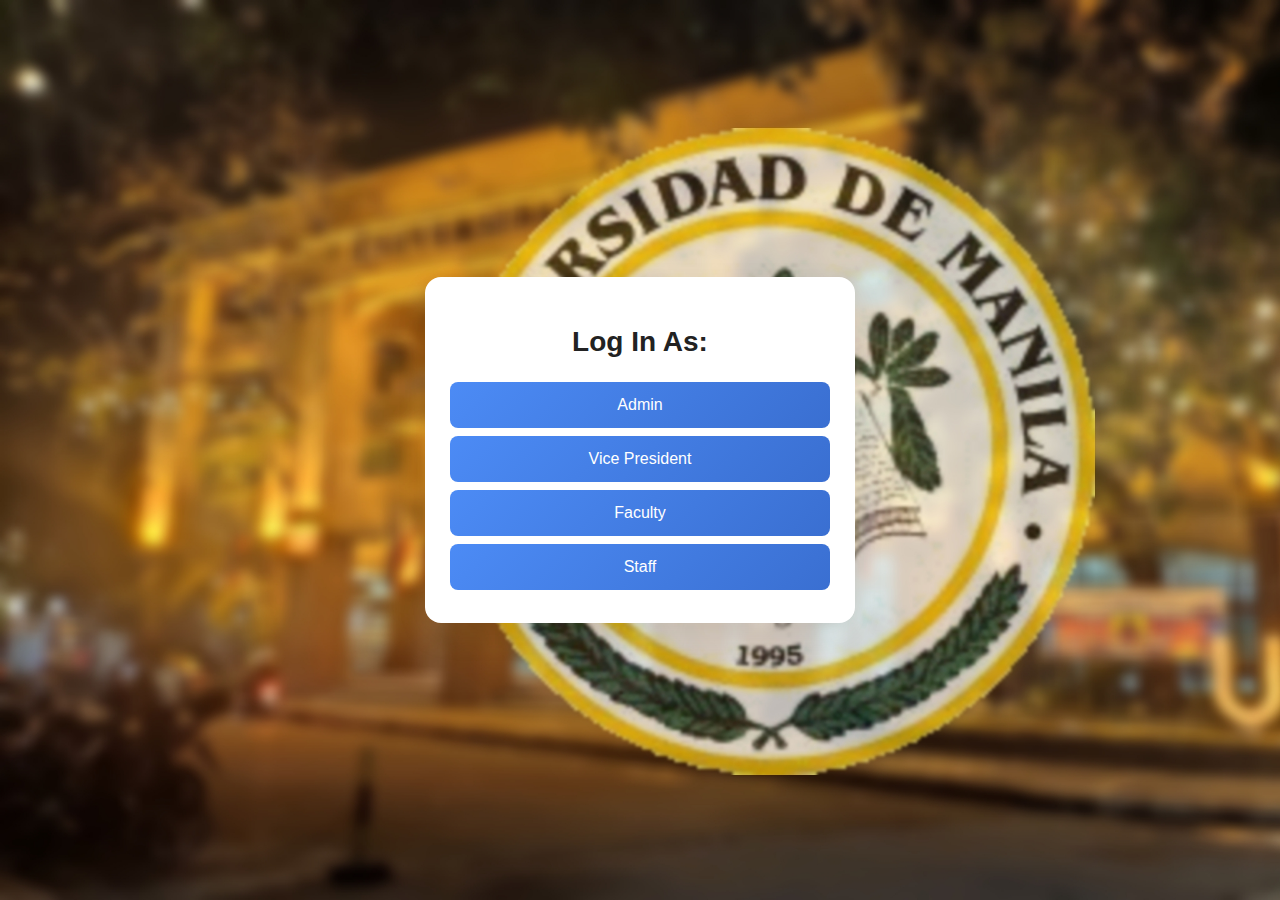
<file: index.html>
<!DOCTYPE html>
<html lang="en">

<head>
    <meta charset="UTF-8">
    <meta name="viewport" content="width=device-width, initial-scale=1" />
    <title>Select Role</title>
    <link rel="stylesheet" href="role-selection.css">
</head>

<body>
    <div class="role-selection">
        <h2>Log In As:</h2>
        <button onclick="goToLogin('Admin')">Admin</button>
        <button onclick="goToLogin('Vice President')">Vice President</button>
        <button onclick="goToLogin('Faculty')">Faculty</button>
        <button onclick="goToLogin('Staff')">Staff</button>
    </div>
    <script src="common.js"></script>
</body>

</html>
</file>
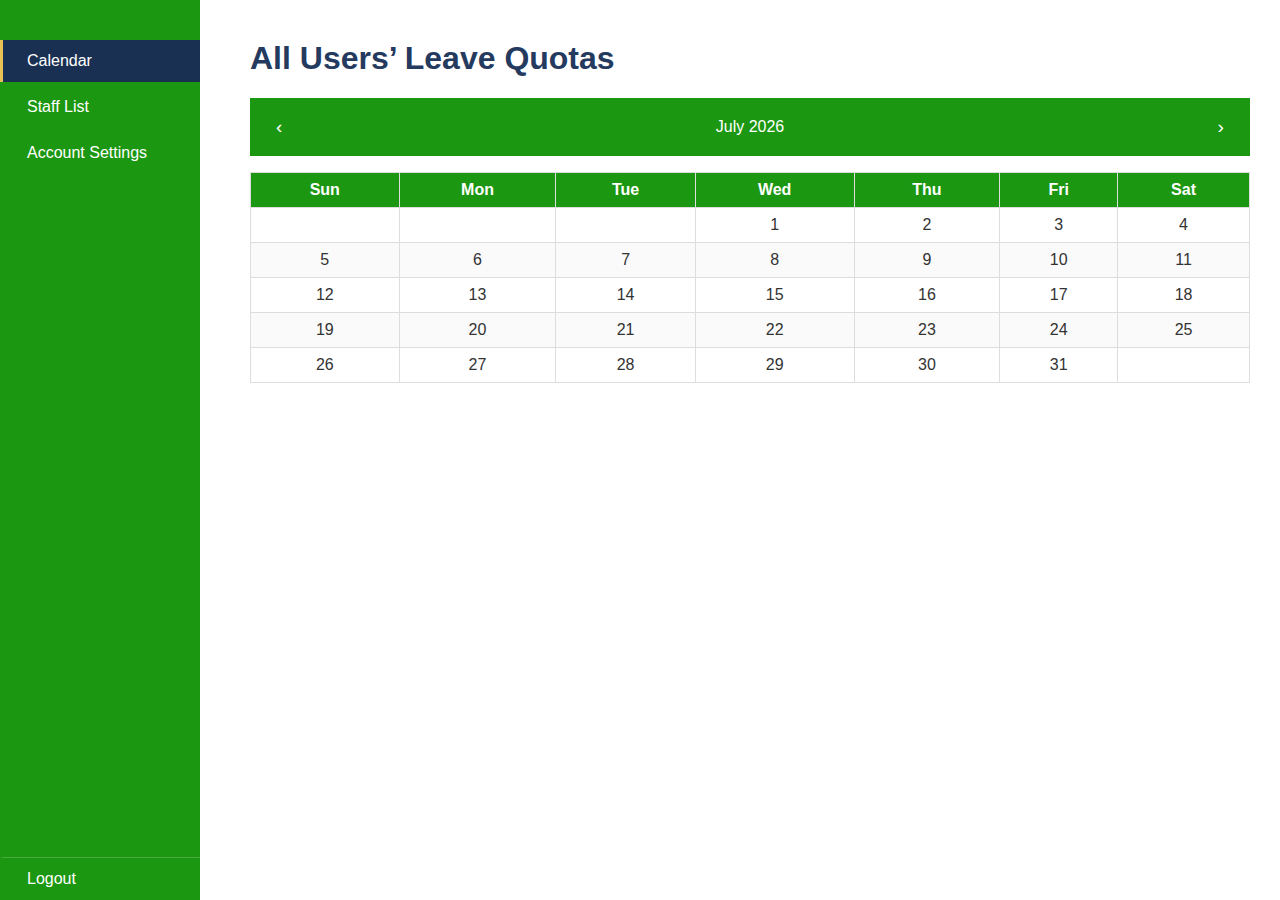
<file: admin.html>
<!DOCTYPE html>
<html lang="en">

<head>
    <meta charset="UTF-8">
    <title>Admin</title>
    <link rel="stylesheet" href="style.css">
</head>

<body>
    <div class="sidebar">
        <a href="#" onclick="showView('calendar-view'); return false;" class="active">
            Calendar
        </a>
        <a href="#" onclick="showView('staff-list-view'); return false;">
            Staff List
        </a>
        <a href="#" onclick="showView('account-view'); return false;">
            Account Settings
        </a>
        <a href="#" onclick="logout(); return false;">
            Logout
        </a>
    </div>

    <div class="main-content">
        <!-- Calendar tab -->
        <section id="calendar-view">
            <h1>All Users’ Leave Quotas</h1>

            <!-- ← ADD THIS: -->
            <div id="calendar-controls" class="calendar-header">
                <button id="prev-month">‹</button>
                <span id="calendar-title"></span>
                <button id="next-month">›</button>
            </div>

            <div id="monthly-calendar" class="leave-calendar"></div>
        </section>

        <!-- Day-detail modal -->
        <div id="day-modal" class="modal">
            <div class="modal-content">
                <span id="close-day-modal" class="close">&times;</span>
                <h2>Requests on <span id="day-date"></span></h2>
                <table class="request-table" id="day-request-table">
                    <thead>
                        <tr>
                            <th>Role</th>
                            <th>Reason</th>
                            <th>Attachment</th>
                            <th>Status</th>
                        </tr>
                    </thead>
                    <tbody>
                        <!-- populated by JS -->
                    </tbody>
                </table>
            </div>
        </div>

        <!-- Staff List tab -->
        <section id="staff-list-view" style="display:none;">
            <h1>Staff Directory</h1>
            <table class="request-table" id="staff-table">
                <thead>
                    <tr>
                        <th>ID</th>
                        <th>Name</th>
                        <th>Role</th>
                    </tr>
                </thead>
                <tbody>
                    <!-- populated by admin.js -->
                </tbody>
            </table>
        </section>

        <section id="account-view" style="display:none;">
            <div class="account-settings-card">
                <div class="account-header">
                    <div>
                        <h1 id="admin-name">Admin Name</h1>
                        <p class="employee-id">ID: <span id="admin-id">ADM••••••</span></p>
                    </div>
                    <button type="button" class="btn-edit">Edit</button>
                </div>
                <form class="account-form">
                    <div class="form-row">
                        <div class="form-group">
                            <label for="fullName">Full Name</label>
                            <input id="fullName" type="text" value="Your Name" disabled>
                        </div>
                        <div class="form-group">
                            <label for="contactNumber">Contact Number</label>
                            <input id="contactNumber" type="tel" value="(09) " disabled>
                        </div>
                    </div>
                    <div class="form-row">
                        <div class="form-group">
                            <label for="newPassword">Change Password</label>
                            <div class="password-wrapper">
                                <input id="newPassword" type="password" placeholder="••••••••" disabled>
                                <button type="button" class="eye-btn" aria-label="Show password">👁</button>
                            </div>
                        </div>
                        <div class="form-group">
                            <label for="employeeRole">Role</label>
                            <input id="employeeRole" type="text" value="Admin" disabled>
                        </div>
                    </div>
                    <div class="email-section">
                        <h2>My Email Address</h2>
                        <div class="email-item">
                            <div class="email-left">
                                <input type="checkbox" checked disabled>
                                <label>admin@example.com</label>
                            </div>
                            <span class="email-timestamp">just now</span>
                        </div>
                        <button type="button" class="add-email-btn">+ Add Email Address</button>
                    </div>
                </form>
            </div>
        </section>

    </div>



    <script src="common.js"></script>
    <script src="admin.js"></script>
</body>

</html>
</file>
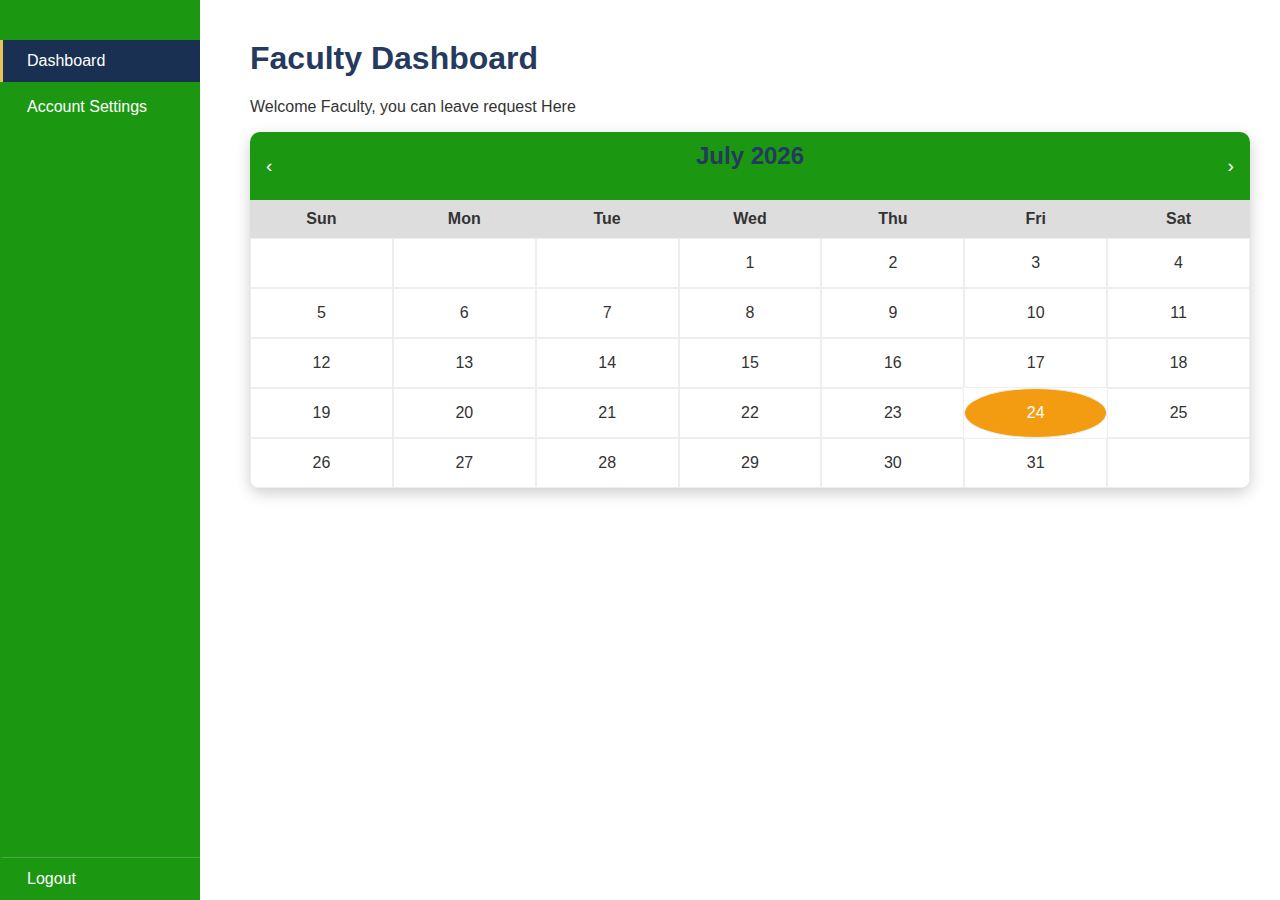
<file: faculty.html>
<!DOCTYPE html>
<html lang="en">

<head>
    <meta charset="UTF-8">
    <title>Faculty</title>
    <link rel="stylesheet" href="style.css">
</head>

<body>
    <!-- SIDEBAR -->
    <div class="sidebar">
        <a href="#" onclick="showView('dashboard-view'); return false;" class="active">
            Dashboard
        </a>
        <a href="#" onclick="showView('account-view'); return false;">
            Account Settings
        </a>
        <a href="#" onclick="logout(); return false;">
            Logout
        </a>
    </div>

    <!-- MAIN CONTENT WRAPPER -->
    <div class="main-content">
        <!-- DASHBOARD VIEW -->
        <section id="dashboard-view">
            <h1>Faculty Dashboard</h1>
            <p>Welcome Faculty, you can leave request Here</p>

            <div class="calendar">
                <div class="calendar-header">
                    <button id="prev">‹</button>
                    <h2 id="month-year"></h2>
                    <button id="next">›</button>
                </div>
                <div class="calendar-body">
                    <div class="day-names">
                        <div>Sun</div>
                        <div>Mon</div>
                        <div>Tue</div>
                        <div>Wed</div>
                        <div>Thu</div>
                        <div>Fri</div>
                        <div>Sat</div>
                    </div>
                    <div class="days" id="calendar-days"></div>
                </div>
            </div>

        </section>

        <!-- ACCOUNT SETTINGS VIEW -->
        <section id="account-view" style="display: none;">
            <div class="account-settings-card">
                <div class="account-header">
                    <div>
                        <h1>Faculty Name</h1>
                        <p class="employee-id">ID: 92••••••</p>
                    </div>
                    <button type="button" class="btn-edit">Edit</button>
                </div>

                <form class="account-form">
                    <!-- Row 1 -->
                    <div class="form-row">
                        <div class="form-group">
                            <label for="fullName">Full Name</label>
                            <input id="fullName" type="text" value="Your Full Name" disabled>
                        </div>
                        <div class="form-group">
                            <label for="contactNumber">Contact Number</label>
                            <input id="contactNumber" type="tel" value="(09) " disabled>
                        </div>
                    </div>

                    <!-- Row 2 -->
                    <div class="form-row">
                        <div class="form-group">
                            <label for="newPassword">Change Password</label>
                            <div class="password-wrapper">
                                <input id="newPassword" type="password" placeholder="••••••••" disabled />
                                <button type="button" class="eye-btn" aria-label="Show password">👁</button>
                            </div>
                        </div>

                        <div class="form-group">
                            <label for="employeeRole">Role</label>
                            <input id="employeeRole" type="text" disabled>
                        </div>
                    </div>

                    <!-- Email Section -->
                    <div class="email-section">
                        <h2>My Email Address</h2>
                        <div class="email-item">
                            <div class="email-left">
                                <input type="checkbox" checked disabled>
                                <label>faculty@gmail.com</label>
                            </div>
                            <span class="email-timestamp">1 month ago</span>
                        </div>
                        <button type="button" class="add-email-btn">+ Add Email Address</button>
                    </div>
                </form>
            </div>
        </section>
    </div>

    <div id="leave-modal" class="modal">
        <div class="modal-content">
            <span id="close-modal" class="close">&times;</span>
            <h2>Request Leave for <span id="modal-date"></span></h2>
            <form id="leave-form">
                <label for="leave-reason">Reason:</label>
                <textarea id="leave-reason" rows="3" required></textarea>
                <label for="leave-file">Attach document:</label>
                <input type="file" id="leave-file" accept=".pdf,.doc,.jpg,.png" required>
                <button type="submit" class="btn-primary">Submit</button>
            </form>
        </div>
    </div>

    <script src="faculty.js"></script>
    <script src="common.js"></script>
</body>

</html>
</file>
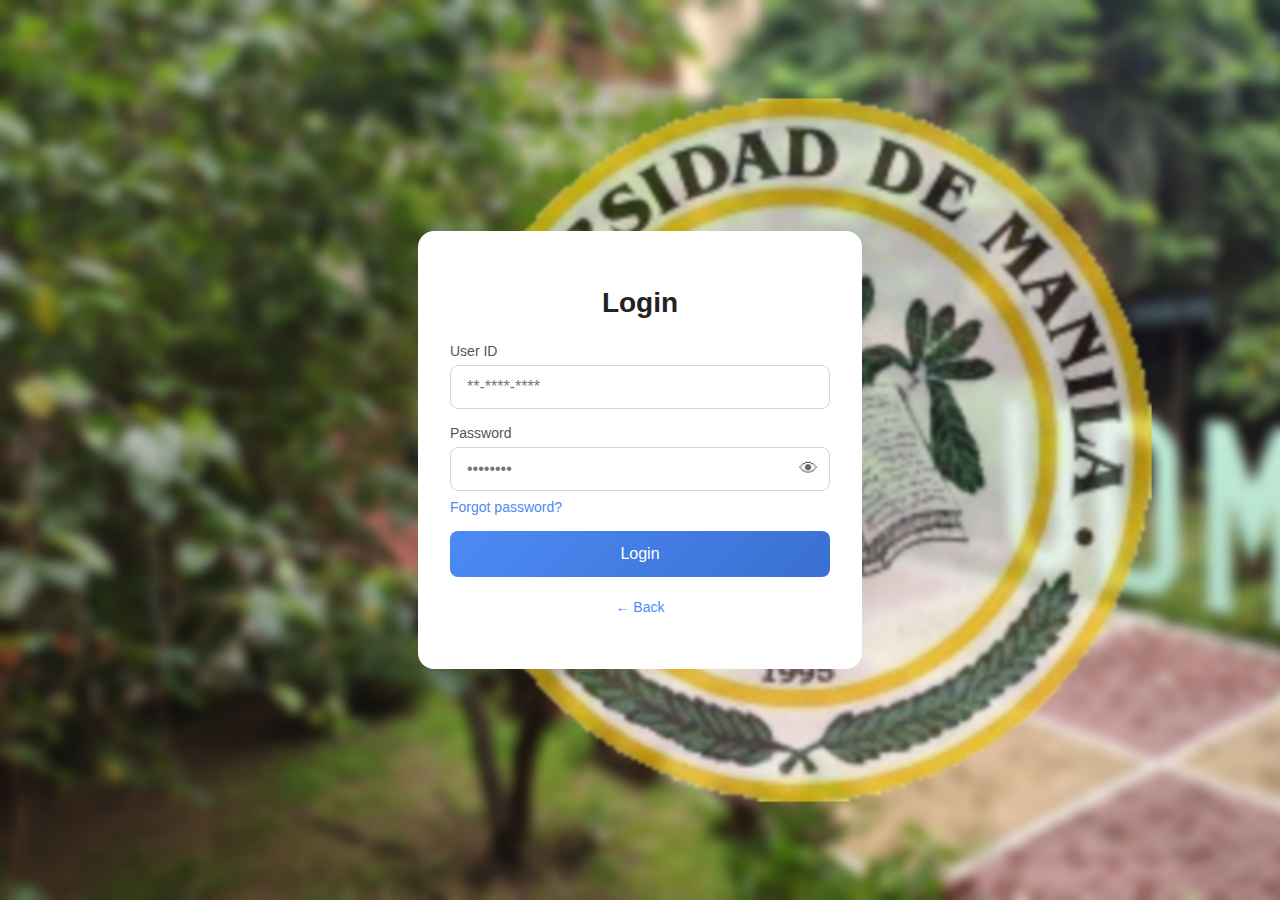
<file: login.html>
<!DOCTYPE html>
<html lang="en">

<head>
    <meta charset="UTF-8">
    <meta name="viewport" content="width=device-width, initial-scale=1" />
    <title>Login</title>
    <link rel="stylesheet" href="login.css">
</head>

<body>
    <div class="login-card">
        <h2>Login</h2>
        <form onsubmit="return login(event)">
            <div class="form-group">
                <label for="id">User ID</label>
                <input type="id" id="id" placeholder="**-****-****" required>
            </div>
            <div class="form-group">
                <label for="password">Password</label>
                <div class="password-wrapper">
                    <input type="password" id="password" placeholder="••••••••" required />
                    <button type="button" id="togglePassword" class="eye-btn" aria-label="Show password">👁</button>
                </div>
                <a href="#" class="forgot-link">Forgot password?</a>
            </div>
            <button type="submit" class="btn-primary">Login</button>
        </form>
        <button type="button" class="back-link" onclick="goBackToRoleSelect()">← Back</button>
    </div>

    <script src="common.js"></script>
</body>

</html>
</file>
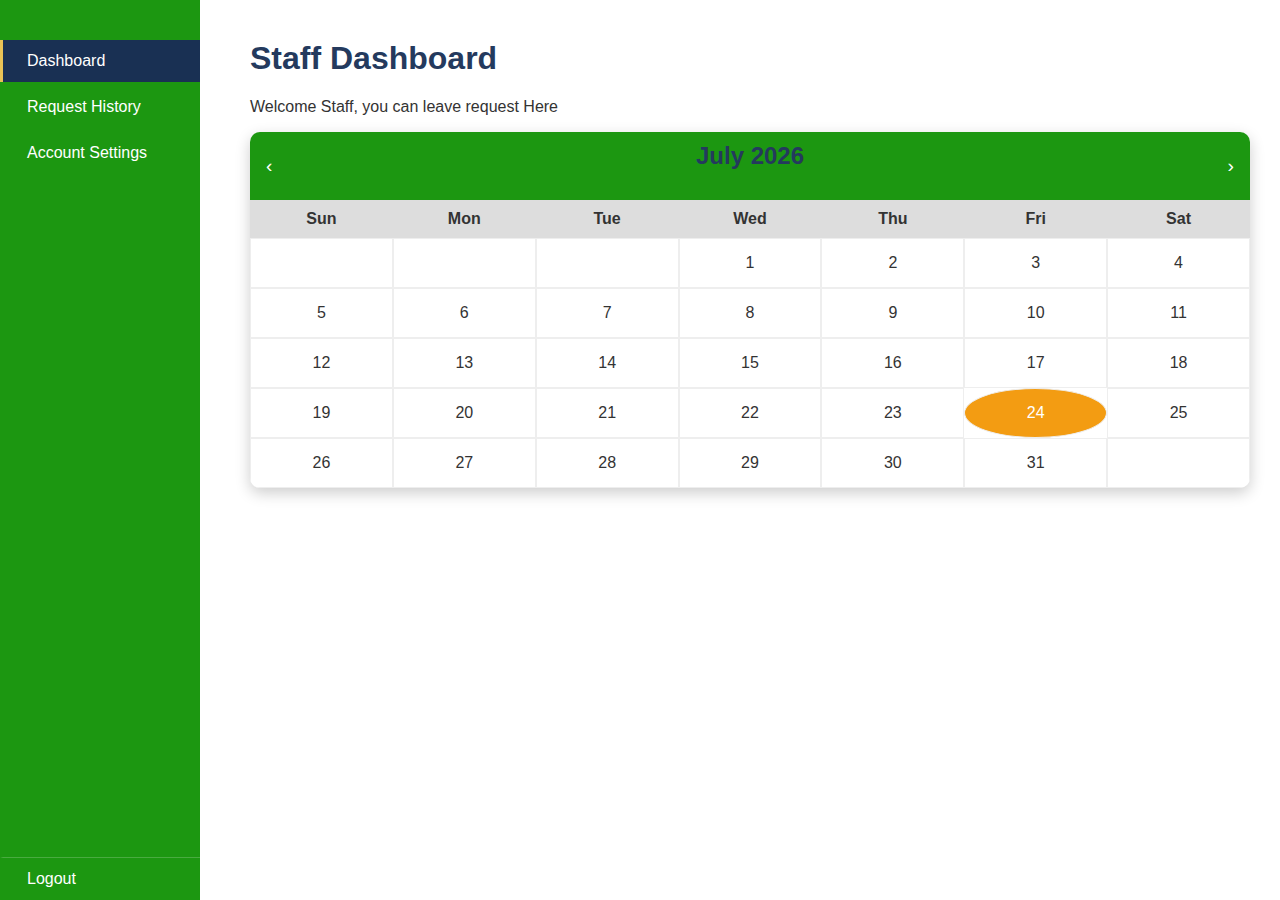
<file: staff.html>
<!DOCTYPE html>
<html lang="en">

<head>
    <meta charset="UTF-8">
    <title>Staff</title>
    <link rel="stylesheet" href="style.css">
</head>

<body>
    <!-- SIDEBAR -->
    <div class="sidebar">
        <a href="#" onclick="showView('dashboard-view'); return false;" class="active">Dashboard</a>
        <a href="#" onclick="showView('leave-view');     return false;">Request History</a>
        <a href="#" onclick="showView('account-view');   return false;">Account Settings</a>
        <a href="#" onclick="logout(); return false;">Logout</a>
    </div>

    <!-- MAIN CONTENT WRAPPER -->
    <div class="main-content">
        <!-- DASHBOARD VIEW -->
        <section id="dashboard-view">
            <h1>Staff Dashboard</h1>
            <p>Welcome Staff, you can leave request Here</p>

            <div class="calendar">
                <div class="calendar-header">
                    <button id="prev">‹</button>
                    <h2 id="month-year"></h2>
                    <button id="next">›</button>
                </div>
                <div class="calendar-body">
                    <div class="day-names">
                        <div>Sun</div>
                        <div>Mon</div>
                        <div>Tue</div>
                        <div>Wed</div>
                        <div>Thu</div>
                        <div>Fri</div>
                        <div>Sat</div>
                    </div>
                    <div class="days" id="calendar-days"></div>
                </div>
            </div>

        </section>

        <!-- LEAVE VIEW (initially hidden) -->
        <section id="leave-view" style="display: none;">
            <h1>Leave Requests</h1>
            <p>Here you can submit or view your leave requests.</p>
            <!-- TODO: put your leave‐form or list here -->
        </section>

        <!-- ACCOUNT SETTINGS VIEW (initially hidden) -->
        <section id="account-view" style="display: none;">
            <div class="account-settings-card">
                <div class="account-header">
                    <div>
                        <h1>Staff Name</h1>
                        <p class="employee-id">ID: 92••••••</p>
                    </div>
                    <button type="button" class="btn-edit">Edit</button>
                </div>
                <form class="account-form">
                    <!-- Row 1 -->
                    <div class="form-row">
                        <div class="form-group">
                            <label for="fullName">Full Name</label>
                            <input id="fullName" type="text" value="Your First Name" disabled>
                        </div>
                        <div class="form-group">
                            <label for="contactNumber">Contact Number</label>
                            <input id="contactNumber" type="tel" value="(09) " disabled>
                        </div>
                    </div>
                    <!-- Row 2 -->
                    <div class="form-row">
                        <div class="form-group">
                            <label for="newPassword">Change Password</label>
                            <div class="password-wrapper">
                                <input id="newPassword" type="password" placeholder="••••••••" disabled />
                                <button type="button" class="eye-btn" aria-label="Show password">👁</button>
                            </div>
                        </div>

                        <div class="form-group">
                            <label for="employeeRole">Role</label>
                            <input id="employeeRole" type="text" disabled>
                        </div>
                    </div>
                    <!-- Email Section -->
                    <div class="email-section">
                        <h2>My Email Address</h2>
                        <div class="email-item">
                            <div class="email-left">
                                <input type="checkbox" checked disabled>
                                <label>staff@gmail.com</label>
                            </div>
                            <span class="email-timestamp">1 month ago</span>
                        </div>
                        <button type="button" class="add-email-btn">+ Add Email Address</button>
                    </div>
                </form>
            </div>
        </section>
    </div>

    <div id="leave-modal" class="modal">
        <div class="modal-content">
            <span id="close-modal" class="close">&times;</span>
            <h2>Request Leave for <span id="modal-date"></span></h2>
            <form id="leave-form">
                <label for="leave-reason">Reason:</label>
                <textarea id="leave-reason" rows="3" required></textarea>
                <label for="leave-file">Attach document:</label>
                <input type="file" id="leave-file" accept=".pdf,.doc,.jpg,.png" required>
                <button type="submit" class="btn-primary">Submit</button>
            </form>
        </div>
    </div>

    <!-- SCRIPTS -->
    <script src="staff.js"></script>
    <script src="common.js"></script>
</body>

</html>
</file>
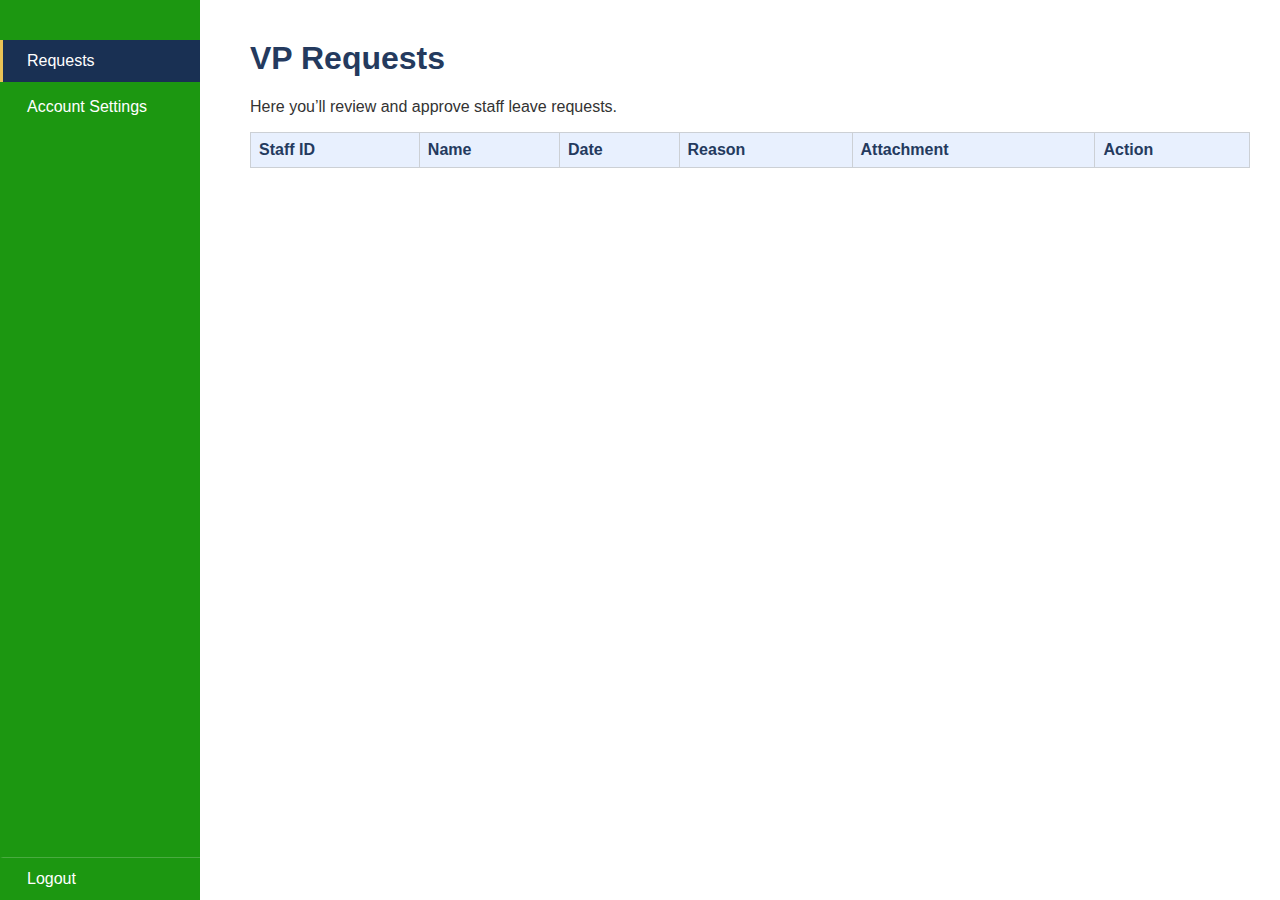
<file: vicepresident.html>
<!DOCTYPE html>
<html lang="en">

<head>
    <meta charset="UTF-8" />
    <title>Vice President</title>
    <link rel="stylesheet" href="style.css" />
</head>

<body>

    <!-- SIDEBAR -->
    <div class="sidebar">
        <a href="#" onclick="showView('dashboard-view'); return false;" class="active">
            Requests
        </a>
        <a href="#" onclick="showView('account-view'); return false;">
            Account Settings
        </a>
        <a href="#" onclick="logout(); return false;">
            Logout
        </a>
    </div>

    <!-- MAIN CONTENT WRAPS BOTH VIEWS -->
    <div class="main-content">

        <!-- 1) REQUESTS VIEW -->
        <section id="dashboard-view">
            <h1>VP Requests</h1>
            <p>Here you’ll review and approve staff leave requests.</p>
            <table id="request-table" class="request-table">
                <thead>
                    <tr>
                        <th>Staff ID</th>
                        <th>Name</th>
                        <th>Date</th>
                        <th>Reason</th>
                        <th>Attachment</th>
                        <th>Action</th>
                    </tr>
                </thead>
                <tbody id="request-table-body">
                    <!-- rows injected by vicepresident.js -->
                </tbody>
            </table>
        </section>

        <!-- 2) ACCOUNT SETTINGS VIEW -->
        <section id="account-view" style="display: none;">
            <div class="account-settings-card">
                <div class="account-header">
                    <div>
                        <h1>VP Name</h1>
                        <p class="employee-id">ID: VP••••••</p>
                    </div>
                    <button type="button" class="btn-edit">Edit</button>
                </div>

                <form class="account-form">
                    <!-- Full Name & Contact -->
                    <div class="form-row">
                        <div class="form-group">
                            <label for="fullName">Full Name</label>
                            <input id="fullName" type="text" value="Your First Name" disabled>
                        </div>
                        <div class="form-group">
                            <label for="vpContact">Contact Number</label>
                            <input id="vpContact" type="tel" value="(09) " disabled>
                        </div>
                    </div>

                    <!-- Password & Role -->
                    <div class="form-row">
                        <div class="form-group">
                            <label for="newPassword">Change Password</label>
                            <div class="password-wrapper">
                                <input id="newPassword" type="password" placeholder="••••••••" disabled />
                                <button type="button" class="eye-btn" aria-label="Show password">👁</button>
                            </div>
                        </div>
                        <div class="form-group">
                            <label for="employeeRole">Role</label>
                            <input id="employeeRole" type="text" value="Vice President" disabled>
                        </div>
                    </div>

                    <!-- Email Section -->
                    <div class="email-section">
                        <h2>My Email Address</h2>
                        <div class="email-item">
                            <div class="email-left">
                                <input type="checkbox" checked disabled>
                                <label>vp@example.com</label>
                            </div>
                            <span class="email-timestamp">just now</span>
                        </div>
                        <button type="button" class="add-email-btn">+ Add Email Address</button>
                    </div>
                </form>
            </div>
        </section>

    </div><!-- /.main-content -->

    <!-- 1) Common helpers & shared wiring must come first -->
    <script src="common.js"></script>
    <!-- 2) Then page-specific behavior -->
    <script src="vicepresident.js"></script>
</body>

</html>
</file>
<file: role-selection.css>
/* role-selection.css */

/* Page background + centering */
body {
    display: flex;
    align-items: center;
    justify-content: center;
    min-height: 100vh;
    margin: 0;
    background-image: url(rolebg.jpg);
    background-size: cover;
    font-family: "Segoe UI", Roboto, sans-serif;
}

/* Container for the three role buttons */
.role-selection {
    background: #ffffff;
    padding: 25px;
    width: 100%;
    max-width: 380px;
    border-radius: 16px;
    box-shadow: 0 12px 32px rgba(0, 0, 0, 0.08);
    text-align: center;
}

/* Heading */
.role-selection h2 {
    margin-bottom: 24px;
    font-size: 1.75rem;
    color: #222222;
}

/* Role buttons */
.role-selection button {
    display: block;
    width: 100%;
    padding: 14px;
    margin: 8px 0;
    border: none;
    border-radius: 8px;
    font-size: 1rem;
    background: linear-gradient(135deg, #4c8bf5, #3a6fd1);
    color: #fff;
    cursor: pointer;
    transition: opacity 0.2s, box-shadow 0.2s;
}

.role-selection button:hover {
    opacity: 0.95;
    box-shadow: 0 6px 16px rgba(58, 111, 209, 0.4);
}

@media (max-width: 768px) {
    .sidebar {
        position: fixed;
        left: -220px;
        /* hide it off-screen */
        transition: left .3s;
    }

    .sidebar.open {
        left: 0;
        /* slide back in */
    }

    .main-content {
        margin-left: 0 !important;
        /* take full width */
        padding: 20px 10px;
    }

    /* add a top bar with a hamburger */
    .mobile-header {
        display: flex;
        align-items: center;
        padding: 10px;
        background: #243a5e;
        color: #fff;
    }

    .mobile-header .hamburger {
        font-size: 1.5rem;
        margin-right: 12px;
        cursor: pointer;
    }
}
</file>
<file: login.css>
/* login.css */

/* Page & card centering */
body {
    display: flex;
    align-items: center;
    justify-content: center;
    min-height: 100vh;
    margin: 0;
    background-image: url(loginbg.jpg);
    background-size: cover;
    font-family: "Segoe UI", Roboto, sans-serif;
}

/* Card container */
.login-card {
    background: #ffffff;
    padding: 32px;
    width: 100%;
    max-width: 380px;
    border-radius: 16px;
    box-shadow: 0 12px 32px rgba(0, 0, 0, 0.08);
    text-align: center;
}

/* Heading */
.login-card h2 {
    margin-bottom: 24px;
    font-size: 1.75rem;
    color: #222222;
}

/* Form groups */
.form-group {
    text-align: left;
    margin-bottom: 16px;
}

.form-group label {
    display: block;
    margin-bottom: 6px;
    font-size: 0.875rem;
    color: #555555;
}

.form-group input {
    width: 91%;
    padding: 12px 16px;
    font-size: 1rem;
    border: 1px solid #d0d4db;
    border-radius: 8px;
    transition: border-color 0.2s, box-shadow 0.2s;
}

.form-group input:focus {
    outline: none;
    border-color: #4c8bf5;
    box-shadow: 0 0 0 3px rgba(76, 139, 245, 0.15);
}

/* Password + eye toggle */
.password-wrapper {
    position: relative;
    display: flex;
    align-items: center;
}

.password-wrapper input {
    flex: 1;
    padding-right: 2.5rem;
}

.eye-btn {
    position: absolute;
    right: 12px;
    top: 50%;
    transform: translateY(-50%);
    background: none;
    border: none;
    cursor: pointer;
    font-size: 1.2rem;
    opacity: 0.6;
    transition: opacity 0.2s, transform 0.2s;
}

.eye-btn:hover {
    opacity: 1;
    transform: translateY(-50%) scale(1.1);
}

/* Scoped reset for buttons */
button {
    background: none;
    border: none;
    padding: 0;
    margin: 0;
    cursor: pointer;
}

/* Full-width primary & back buttons */
.btn-primary,
.back-link {
    display: block;
    width: 100%;
    padding: 14px 0;
    margin: 8px 0;
    border-radius: 8px;
    font-size: 1rem;
    transition: background 0.2s, color 0.2s, box-shadow 0.2s;
}

/* Login button */
.btn-primary {
    background: linear-gradient(135deg, #4c8bf5, #3a6fd1);
    color: #ffffff;
}

.btn-primary:hover {
    opacity: 0.95;
    box-shadow: 0 6px 16px rgba(58, 111, 209, 0.4);
}

/* Back-link button */
.back-link {
    color: #4c8bf5;
    font-size: 0.875rem;
}

.back-link:hover {
    color: #3a6fd1;
    text-decoration: underline;
}

/* Optional “Forgot password?” link */
.forgot-link {
    display: block;
    margin-top: 8px;
    font-size: 0.875rem;
    color: #4c8bf5;
    text-decoration: none;
    transition: color 0.2s;
}

.forgot-link:hover {
    color: #3a6fd1;
    text-decoration: underline;
}

@media (max-width: 768px) {
    .sidebar {
        position: fixed;
        left: -220px;
        /* hide it off-screen */
        transition: left .3s;
    }

    .sidebar.open {
        left: 0;
        /* slide back in */
    }

    .main-content {
        margin-left: 0 !important;
        /* take full width */
        padding: 20px 10px;
    }

    /* add a top bar with a hamburger */
    .mobile-header {
        display: flex;
        align-items: center;
        padding: 10px;
        background: #243a5e;
        color: #fff;
    }

    .mobile-header .hamburger {
        font-size: 1.5rem;
        margin-right: 12px;
        cursor: pointer;
    }
}
</file>
<file: style.css>
/* === style.css === */

/* 1. Base reset & font */
* {
  box-sizing: border-box;
}

body {
  margin: 0;
  font-family: "Segoe UI", Roboto, sans-serif;
  background: #ffffff;
  color: #333;
}

/* 2. Sidebar */
.sidebar {
  z-index: 1000;
  position: fixed;
  top: 0;
  left: 0;
  bottom: 0;
  width: 200px;
  background: #1c9711;
  display: flex;
  flex-direction: column;
  padding-top: 40px;
  gap: 4px;
}

/* 3. Sidebar links */
.sidebar a {
  display: block;
  padding: 12px 24px;
  color: #ffffff;
  text-decoration: none;
  border-left: 3px solid transparent;
  transition: background 0.2s, border-left 0.2s;
}

/* Highlight active or hover */
.sidebar a.active,
.sidebar a:hover {
  background: #193053;
  border-left: 3px solid #e8c256;
}

/* Push the last link (Logout) to the bottom */
.sidebar a:last-child {
  margin-top: auto;
  border-top: 1px solid rgba(255, 255, 255, 0.2);
}

/* 4. Main content area */
.main-content {
  margin-left: 220px;
  /* sidebar width + gap */
  padding: 40px 30px;
  background: #fff;
  min-height: 100vh;
}

/* 5. Headings inside main-content */
.main-content h1,
.main-content h2 {
  margin-top: 0;
  color: #243a5e;
}

/* 6. Responsive adjustments */
@media (max-width: 600px) {
  .sidebar {
    width: 100px;
    font-size: 13px;
    padding-top: 20px;
  }

  .main-content {
    margin-left: 120px;
    padding: 20px 10px;
  }
}

/* Account Settings Card */
.account-settings-card {
  background: #fff;
  padding: 24px;
  border-radius: 8px;
  box-shadow: 0 4px 16px rgba(0, 0, 0, 0.1);
  max-width: 800px;
  margin: 0 auto;
}

/* Header */
.account-header {
  display: flex;
  justify-content: space-between;
  align-items: center;
  margin-bottom: 24px;
}

.account-header h1 {
  margin: 0;
  font-size: 1.5rem;
  color: #243a5e;
}

.employee-id {
  color: #777;
  font-size: 0.9rem;
  margin: 4px 0 0;
}

.btn-edit {
  padding: 6px 12px;
  border: none;
  border-radius: 4px;
  background: #4c8bf5;
  color: #fff;
  cursor: pointer;
  transition: background 0.2s;
}

.btn-edit:hover {
  background: #3a6fd1;
}

/* Form layout */
.account-form .form-row {
  display: flex;
  gap: 16px;
  margin-bottom: 16px;
}

.account-form .form-group {
  flex: 1;
  display: flex;
  flex-direction: column;
}

.account-form .form-group label {
  margin-bottom: 6px;
  font-size: 0.9rem;
  color: #555;
}

.account-form .form-group input,
.account-form .form-group select {
  padding: 8px 12px;
  font-size: 1rem;
  border: 1px solid #ccd0d5;
  border-radius: 4px;
}

/* Email section */
.email-section {
  margin-top: 24px;
}

.email-section h2 {
  margin-bottom: 12px;
  font-size: 1.2rem;
  color: #243a5e;
}

.email-item {
  display: flex;
  justify-content: space-between;
  align-items: center;
  padding: 8px 0;
  border-bottom: 1px solid #eee;
}

.email-left {
  display: flex;
  align-items: center;
  gap: 8px;
}

.email-timestamp {
  font-size: 0.85rem;
  color: #999;
}

.add-email-btn {
  margin-top: 12px;
  padding: 6px 12px;
  border: 1px dashed #4c8bf5;
  background: transparent;
  color: #4c8bf5;
  border-radius: 4px;
  cursor: pointer;
  transition: background 0.2s;
}

.add-email-btn:hover {
  background: rgba(76, 139, 245, 0.1);
}

/* 1) Make the wrapper position relative */
.password-wrapper {
  position: relative;
  display: inline-flex;
  /* shrink to fit input + eye */
  width: 100%;
  /* or flex:1 if inside a flex column */
}

/* 2) Give the input extra padding on the right */
.password-wrapper input {
  flex: 1;
  padding-right: 2.5rem;
  /* room for the eye */
}

/* 3) Absolutely position the eye inside that padding */
.password-wrapper .eye-btn {
  position: absolute;
  top: 50%;
  right: 0.5rem;
  /* tweak to center horizontally */
  transform: translateY(-50%);
  background: none;
  border: none;
  cursor: pointer;
  font-size: 1rem;
  /* match your input font-size */
  opacity: 0.6;
  padding: 0;
  /* no extra button padding */
}

/* 4) Hover state for the eye */
.password-wrapper .eye-btn:hover {
  opacity: 1;
}

.calendar {
  width: flex;
  background: #fff;
  border-radius: 10px;
  box-shadow: 0 5px 15px rgba(0, 0, 0, 0.2);
  overflow: hidden;
}

.calendar-header {
  display: flex;
  justify-content: space-between;
  align-items: center;
  background: #1c9711;
  color: white;
  padding: 10px;
}

.calendar-header button {
  background: none;
  border: none;
  color: white;
  font-size: 1.2em;
  cursor: pointer;
}

.day-names,
.days {
  display: grid;
  grid-template-columns: repeat(7, 1fr);
  text-align: center;
}

.day-names div {
  font-weight: bold;
  padding: 10px 0;
  background: #ddd;
}

.days div {
  padding: 15px 0;
  border: 1px solid #eee;
}

.days div.today {
  background-color: #f39c12;
  color: white;
  border-radius: 50%;
}

/* Modal overlay + content */
/* — Overlay — */
.modal {
  display: none;
  position: fixed;
  inset: 0;
  background: rgba(0, 0, 0, 0.5);
  align-items: center;
  justify-content: center;
  z-index: 1000;
}

/* — Card container — */
.modal-content {
  background: #fff;
  border-radius: 8px;
  max-width: 600px;
  width: 90%;
  max-height: 90vh;
  overflow: hidden;
  display: flex;
  flex-direction: column;
  box-shadow: 0 8px 24px rgba(0, 0, 0, 0.2);
  position: relative;
}

/* — Close icon — */
.modal-content .close {
  position: absolute;
  top: 12px;
  right: 16px;
  font-size: 1.5rem;
  cursor: pointer;
  color: #666;
  transition: color .2s;
}

.modal-content .close:hover {
  color: #000;
}

/* — Header — */
.modal-header {
  background: #1c9711;
  color: #fff;
  padding: 16px 24px;
}

.modal-header h2 {
  margin: 0;
  font-size: 1.25rem;
}

/* — Summary strip — */
.attendance-summary {
  display: grid;
  grid-template-columns: repeat(4, 1fr);
  background: #f7f9fc;
  padding: 16px;
  gap: 12px;
  text-align: center;
}

.attendance-summary .stat {
  background: #fff;
  border-radius: 4px;
  padding: 12px 8px;
  box-shadow: 0 2px 6px rgba(0, 0, 0, 0.1);
}

.attendance-summary .stat .number {
  font-size: 1.5rem;
  font-weight: bold;
  color: #243a5e;
}

.attendance-summary .stat .label {
  font-size: 0.85rem;
  color: #555;
  margin-top: 4px;
}

/* — Detail list scroll area — */
.attendance-list {
  overflow-y: auto;
  padding: 0 24px 24px;
  flex: 1;
}

.attendance-row {
  display: flex;
  align-items: center;
  justify-content: space-between;
  padding: 12px 0;
  border-bottom: 1px solid #eee;
}

.attendance-row:last-child {
  border-bottom: none;
}

.attendance-row .info {
  flex: 2;
}

.attendance-row .info strong {
  display: block;
  color: #243a5e;
}

.attendance-row .info .role {
  font-size: 0.85rem;
  color: #777;
}

.attendance-row .reason {
  flex: 2;
  font-size: 0.9rem;
  color: #333;
}

.attendance-row .attachment {
  flex: 1;
  text-align: center;
}

.attendance-row .attachment a {
  color: #1c9711;
  text-decoration: none;
}

.attendance-row .status {
  flex: 1;
  text-align: center;
  text-transform: capitalize;
}

.attendance-row.approved .status {
  color: #2e7d32;
}

.attendance-row.pending .status {
  color: #f9a825;
}

.attendance-row.denied .status {
  color: #c62828;
}

/* optional: actions column for buttons */
.attendance-row .actions {
  flex: 1;
  text-align: right;
}

.attendance-row .actions button {
  margin-left: 8px;
  padding: 6px 10px;
  border: none;
  border-radius: 4px;
  cursor: pointer;
  font-size: 0.85rem;
}

.attendance-row .actions .confirm-btn {
  background: #2e7d32;
  color: #fff;
}

.attendance-row .actions .absent-btn {
  background: #c62828;
  color: #fff;
}


.request-table {
  width: 100%;
  border-collapse: collapse;
  margin-top: 1rem;
}

.request-table th,
.request-table td {
  border: 1px solid #ccd0d5;
  padding: 8px;
  text-align: left;
}

.request-table th {
  background: #e8f0fe;
  color: #243a5e;
}

.request-table .approve-btn {
  /* or .deny-btn, .delete-btn */
  margin-right: 4px;
  /* your button styles */
}


.request-table tr.approved td {
  background: #e6ffed;
}

.request-table tr.denied td {
  background: #ffe6e6;
}


/* Color‐coding statuses on your day cells */
#calendar-days .day.pending {
  background: #fff8c4;
}

#calendar-days .day.approved {
  background: #d4f8d4;
}

#calendar-days .day.denied {
  background: #f8d4d4;
}

/* light pink background + star indicator */
.day.holiday {
  background: #ffecec;
  position: relative;
}

.day.holiday::after {
  content: "★";
  position: absolute;
  top: 4px;
  right: 6px;
  font-size: 0.7rem;
  color: #d32f2f;
}

/* Calendar wrapper */
.leave-calendar {
  margin-top: 1rem;
  overflow-x: auto;
}

.leave-calendar table {
  width: 100%;
  border-collapse: collapse;
  box-shadow: 0 2px 6px rgba(0, 0, 0, 0.1);
}

.leave-calendar th,
.leave-calendar td {
  border: 1px solid #ddd;
  padding: 8px;
  text-align: center;
}

.leave-calendar thead th {
  background: #1c9711;
  color: #fff;
  font-weight: 600;
}

.leave-calendar tbody tr:nth-child(even) td {
  background: #fafafa;
}

.leave-calendar td.empty {
  background: #f5f5f5;
}

/* Optional: highlight today */
.leave-calendar td.today {
  background: #fffae6;
  font-weight: bold;
}

/* Make the prev/next buttons sit flush */
#prev-month,
#next-month {
  background: #1c9711;
  color: #fff;
  border: none;
  padding: 0.5rem 1rem;
  cursor: pointer;
}

#prev-month:hover,
#next-month:hover {
  background: #157b0f;
}

.calendar-title {
  text-align: center;
  margin: 1rem 0;
  font-size: 1.25rem;
}

.attendance-summary {
  display: flex;
  gap: 1rem;
}

.attendance-summary .stat {
  flex: 1;
  text-align: center;
  padding: 1rem;
  border-radius: 4px;
}

.attendance-list .attendance-row {
  display: flex;
  justify-content: space-between;
  padding: 0.5rem;
  border-bottom: 1px solid #eee;
}

@media (max-width: 768px) {
  .sidebar {
    position: fixed;
    left: -220px;
    /* hide it off-screen */
    transition: left .3s;
  }

  .sidebar.open {
    left: 0;
    /* slide back in */
  }

  .main-content {
    margin-left: 0 !important;
    /* take full width */
    padding: 20px 10px;
  }

  /* add a top bar with a hamburger */
  .mobile-header {
    display: flex;
    align-items: center;
    padding: 10px;
    background: #243a5e;
    color: #fff;
  }

  .mobile-header .hamburger {
    font-size: 1.5rem;
    margin-right: 12px;
    cursor: pointer;
  }
}

/* Leave History Table Styles */
#leave-view {
  padding: 2rem;
}

#leave-view h1 {
  font-size: 1.8rem;
  margin-bottom: 1rem;
  color: #333;
}

#leave-view table {
  width: 100%;
  border-collapse: collapse;
  background-color: #fff;
  border-radius: 10px;
  overflow: hidden;
  box-shadow: 0 2px 8px rgba(0, 0, 0, 0.05);
  font-family: 'Segoe UI', Tahoma, Geneva, Verdana, sans-serif;
}

#leave-view th,
#leave-view td {
  padding: 1rem;
  text-align: left;
}

#leave-view thead {
  background-color: #157b0f;
  color: white;
}

#leave-view tbody tr {
  border-bottom: 1px solid #f0f0f0;
  transition: background-color 0.2s ease;
}

#leave-view tbody tr:hover {
  background-color: #f9f9f9;
}

#leave-view td {
  color: #444;
}

#leave-view td:last-child {
  font-weight: bold;
  text-transform: capitalize;
}

/* Optional: Status coloring */
#leave-view td:last-child {
  color: #555;
}

#leave-view td:last-child:contains("approved") {
  color: green;
}

#leave-view td:last-child:contains("denied") {
  color: red;
}

#leave-view td:last-child:contains("pending") {
  color: orange;
}

#leave-view td a {
  color: #0066cc;
  text-decoration: underline;
}
</file>
